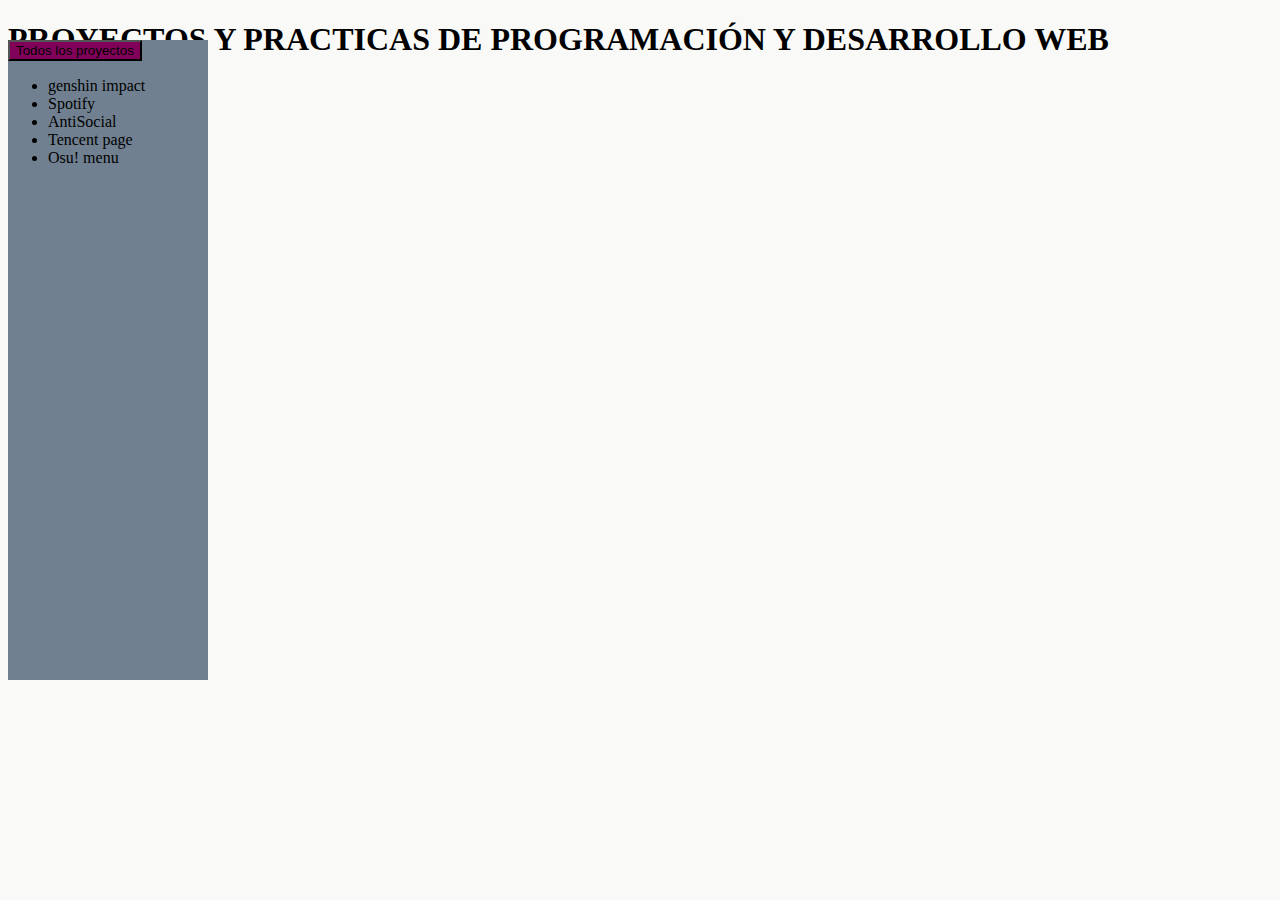
<file: index.html>
<!DOCTYPE html>
<html lang="en">
<head>
    <meta charset="UTF-8">
    <meta http-equiv="X-UA-Compatible" content="IE=edge">
    <meta name="viewport" content="width=device-width, initial-scale=1.0">
    <link href="https://cdn.jsdelivr.net/npm/bootstrap@5.0.0-beta3/dist/css/bootstrap.min.css" rel="stylesheet" integrity="sha384-eOJMYsd53ii+scO/bJGFsiCZc+5NDVN2yr8+0RDqr0Ql0h+rP48ckxlpbzKgwra6" crossorigin="anonymous">
    <link rel="stylesheet" href="main.css">
    <title>Document</title>
</head>
<body id="body">
  <header id="header">
    <div class="shadow p-3 mb-5 bg-body rounded"><h1>PROYECTOS Y PRACTICAS DE PROGRAMACIÓN Y DESARROLLO WEB</h1></div>
    <div class="circuloC a" id="whitemode"></div>
    <div class="circuloO a" id="blackmode" onclick="onMode();"></div>
  </header>
   <aside class="aside shadow p-3 mb-5 bg-body rounded" id="menuaside">
    <div class="dropdown" id="menu">
      <button class="btn btn-secondary dropdown-toggle" type="button" id="dropdownMenuButton1" data-bs-toggle="dropdown" aria-expanded="false">
        Todos los proyectos
      </button>
      <ul class="dropdown-menu" aria-labelledby="dropdownMenuButton1">
        <li><a class="dropdown-item" onclick="genshinOpen();">genshin impact</a></li>
        <li><a class="dropdown-item" onclick="spotifyOpen();">Spotify</a></li>
        <li><a class="dropdown-item" onclick="antiSocialOpen();">AntiSocial</a></li>
        <li><a class="dropdown-item" onclick="tencentOpen();">Tencent page</a></li>
        <li><a class="dropdown-item" onclick="osuOpen();">Osu! menu</a></li>
      </ul>
    </div>
  </aside>
  <section>
  <!--------------------------Gensing impact section----------------------------------------------------------------------------------->
    <div class="genshin" id="genshin">
      <button type="button" class="btn-close" aria-label="Close"onclick="genshinClose();"></button>
      <div id="carouselExampleIndicators" class="carousel slide" data-bs-ride="carousel">
        <div class="carousel-indicators">
          <button type="button" data-bs-target="#carouselExampleIndicators" data-bs-slide-to="0" class="active" aria-current="true" aria-label="Slide 1"></button>
          <button type="button" data-bs-target="#carouselExampleIndicators" data-bs-slide-to="1" aria-label="Slide 2"></button>
          <button type="button" data-bs-target="#carouselExampleIndicators" data-bs-slide-to="2" aria-label="Slide 3"></button>
        </div>
        <div class="carousel-inner">
          <div class="carousel-item active">
            <img src="img/genshin-img/genshin-img.png" class="d-block w-100" alt="...">
          </div>
          <div class="carousel-item">
            <img src="img/genshin-img/genshin-img2.png" class="d-block w-100" alt="...">
          </div>
        </div>
        <button class="carousel-control-prev" type="button" data-bs-target="#carouselExampleIndicators" data-bs-slide="prev">
          <span class="carousel-control-prev-icon" aria-hidden="true"></span>
          <span class="visually-hidden">Previous</span>
        </button>
        <button class="carousel-control-next" type="button" data-bs-target="#carouselExampleIndicators" data-bs-slide="next">
          <span class="carousel-control-next-icon" aria-hidden="true"></span>
          <span class="visually-hidden">Next</span>
        </button>
      </div>
      <div class="text shadow p-3 mb-5 bg-body rounded">
        <h2 class="h2">Replica de pagina de genshin impact</h2>
        <p>Esta pagina esta hecha con html y css una de mis primeras practicas la estructura no es muy buena pero esta muy bien 
           no es la gran cosa pero me siento orgulloso de esta pagina
           
        </p>
        <a class="btn btn-outline-dark" href="genshin/index.html" target="_blank">Entra a la pagina</a>
      </div>
    </div>
  <!------------------------------------------------------------------------------------------------------------------------------------------>
<!-------------------------------------Spotify Seccion------------------------------------------------------------------------------------------------>
<div class="Spotify" id="Spotify">
  <button type="button" class="btn-close" aria-label="Close"onclick="spotifyClose();"></button>
  <div id="carouselExampleIndicators" class="carousel slide" data-bs-ride="carousel">
    <div class="carousel-indicators">
      <button type="button" data-bs-target="#carouselExampleIndicators" data-bs-slide-to="0" class="active" aria-current="true" aria-label="Slide 1"></button>
      <button type="button" data-bs-target="#carouselExampleIndicators" data-bs-slide-to="1" aria-label="Slide 2"></button>
      <button type="button" data-bs-target="#carouselExampleIndicators" data-bs-slide-to="2" aria-label="Slide 3"></button>
    </div>
    <div class="carousel-inner">
      <div class="carousel-item active">
        <img src="img/spotify-img/spotify-img3.jpg" class="d-block w-100" alt="...">
      </div>
      <div class="carousel-item">
        <img src="img/spotify-img/spotify-img2.jpg" class="d-block w-100" alt="...">
      </div>
      <div class="carousel-item">
        <img src="img/spotify-img/spotify-img.jpg" class="d-block w-100" alt="...">
      </div>
    </div>
    <button class="carousel-control-prev" type="button" data-bs-target="#carouselExampleIndicators" data-bs-slide="prev">
      <span class="carousel-control-prev-icon" aria-hidden="true"></span>
      <span class="visually-hidden">Previous</span>
    </button>
    <button class="carousel-control-next" type="button" data-bs-target="#carouselExampleIndicators" data-bs-slide="next">
      <span class="carousel-control-next-icon" aria-hidden="true"></span>
      <span class="visually-hidden">Next</span>
    </button>
  </div>
  <div class="text shadow p-3 mb-5 bg-body rounded">
    <h2 class="h2">Replica de pagina de Spotify</h2>
    <p>Lo hice cuado estaba aburrido fue mi sengunda replica despues de la de genshin no se como lo hice pero 
       me quedo bien para en esa epoca no  tener muchos conocimientos
       
    </p>
    <a class="btn btn-outline-dark" href="Spotify/index.html" target="_blank">Entra a la pagina</a>
  </div>
</div>
<!------------------------------------------------------------------------------------------------------------------------------->
<!--------------------------------------------Antisocial-Part---------------------------------------->
<div class="antiSocial" id="antiSocial">
  <button type="button" class="btn-close" aria-label="Close"onclick="antiSocialClose();"></button>
  <div id="carouselExampleIndicators" class="carousel slide" data-bs-ride="carousel">
    <div class="carousel-indicators">
      <button type="button" data-bs-target="#carouselExampleIndicators" data-bs-slide-to="0" class="active" aria-current="true" aria-label="Slide 1"></button>
      <button type="button" data-bs-target="#carouselExampleIndicators" data-bs-slide-to="1" aria-label="Slide 2"></button>
      <button type="button" data-bs-target="#carouselExampleIndicators" data-bs-slide-to="2" aria-label="Slide 3"></button>
    </div>
    <div class="carousel-inner">
      <div class="carousel-item active">
        <img src="img/antiSocial-img/antiSocial.png" class="d-block w-100" alt="...">
      </div>
      <div class="carousel-item">
        <img src="img/antiSocial-img/antiSocial2.png" class="d-block w-100" alt="...">
      </div>
      <div class="carousel-item">
        <img src="img/antiSocial-img/antiSocial3.png" class="d-block w-100" alt="...">
      </div>
    </div>
    <button class="carousel-control-prev" type="button" data-bs-target="#carouselExampleIndicators" data-bs-slide="prev">
      <span class="carousel-control-prev-icon" aria-hidden="true"></span>
      <span class="visually-hidden">Previous</span>
    </button>
    <button class="carousel-control-next" type="button" data-bs-target="#carouselExampleIndicators" data-bs-slide="next">
      <span class="carousel-control-next-icon" aria-hidden="true"></span>
      <span class="visually-hidden">Next</span>
    </button>
  </div>
  <div class="text shadow p-3 mb-5 bg-body rounded">
    <h2 class="h2">AntiSocial</h2>
    <p>
       Este es mi primer proyecto original si podriamos decirlo
       asi me costo como dos dias hacer esta hueva
       pero me ayudo mucho a aprender de diseño aunque no se note xd
    </p>
    <a class="btn btn-outline-dark" href="https://gatos69.000webhostapp.com/" target="_blank">Entra a la pagina</a>
  </div>
</div>
<!-------------------------------------------------------------------------------------------------------------->
<!------------------------------------------Tencent Section--------------------------------------------------------------------------------------------------->
<div class="Tencent" id="Tencent">
  <button type="button" class="btn-close" aria-label="Close"onclick="tencentClose();"></button>
  <div id="carouselExampleIndicators" class="carousel slide" data-bs-ride="carousel">
    <div class="carousel-indicators">
      <button type="button" data-bs-target="#carouselExampleIndicators" data-bs-slide-to="0" class="active" aria-current="true" aria-label="Slide 1"></button>
      <button type="button" data-bs-target="#carouselExampleIndicators" data-bs-slide-to="1" aria-label="Slide 2"></button>
      <button type="button" data-bs-target="#carouselExampleIndicators" data-bs-slide-to="2" aria-label="Slide 3"></button>
    </div>
    <div class="carousel-inner">
      <div class="carousel-item active">
        <img src="img/tencent/tencent-img.png" class="d-block w-100" alt="...">
      </div>
      <div class="carousel-item">
        <img src="img/tencent/tencent-img2.png" class="d-block w-100" alt="...">
      </div>
      <div class="carousel-item">
        <img src="img/tencent/tencent-img3.png" class="d-block w-100" alt="...">
      </div>
    </div>
    <button class="carousel-control-prev" type="button" data-bs-target="#carouselExampleIndicators" data-bs-slide="prev">
      <span class="carousel-control-prev-icon" aria-hidden="true"></span>
      <span class="visually-hidden">Previous</span>
    </button>
    <button class="carousel-control-next" type="button" data-bs-target="#carouselExampleIndicators" data-bs-slide="next">
      <span class="carousel-control-next-icon" aria-hidden="true"></span>
      <span class="visually-hidden">Next</span>
    </button>
  </div>
  <div class="text shadow p-3 mb-5 bg-body rounded">
    <h2 class="h2">Replica de Tencent web</h2>
    <p>
       Es es igualente una replica de la pagina oficial de tencent 
       aquí aprendí a hacer menus "nav" aprendí a usar flexbox 
       no la e terminado y no creo que pueda pero allí esta por si quieren visitarla
    </p>
    <a class="btn btn-outline-dark" href="TencentGames/index.html" target="_blank">Entra a la pagina</a>
  </div>
</div>
<!-------------------------------------------------------------------------------------------------------------------->
<!--------------------------------------------Osu! section-->
<div class="Osu" id="Osu">
  <button type="button" class="btn-close" aria-label="Close"onclick="osuClose();"></button>
  <div id="carouselExampleIndicators" class="carousel slide" data-bs-ride="carousel">
    <div class="carousel-indicators">
      <button type="button" data-bs-target="#carouselExampleIndicators" data-bs-slide-to="0" class="active" aria-current="true" aria-label="Slide 1"></button>
      <button type="button" data-bs-target="#carouselExampleIndicators" data-bs-slide-to="1" aria-label="Slide 2"></button>
      <button type="button" data-bs-target="#carouselExampleIndicators" data-bs-slide-to="2" aria-label="Slide 3"></button>
    </div>
    <div class="carousel-inner">
      <div class="carousel-item active">
        <img src="img/osu-img/osu-img.png" class="d-block w-100" alt="...">
      </div>
      <div class="carousel-item">
        <img src="img/osu-img/osu-img2.png" class="d-block w-100" alt="...">
      </div>
      <div class="carousel-item">
        <img src="img/osu-img/osu-img3.png" class="d-block w-100" alt="...">
      </div>
    </div>
    <button class="carousel-control-prev" type="button" data-bs-target="#carouselExampleIndicators" data-bs-slide="prev">
      <span class="carousel-control-prev-icon" aria-hidden="true"></span>
      <span class="visually-hidden">Previous</span>
    </button>
    <button class="carousel-control-next" type="button" data-bs-target="#carouselExampleIndicators" data-bs-slide="next">
      <span class="carousel-control-next-icon" aria-hidden="true"></span>
      <span class="visually-hidden">Next</span>
    </button>
  </div>
  <div class="text shadow p-3 mb-5 bg-body rounded" id="body1">
    <h2 class="h2">Osu! menu</h2>
    <p>
       Aquí fue la primera ves que empece a utilizar js para los diseños
       tenia modo oscuro pero ya no F, aqui aprendpi a usar los estilos en js y hacer un poca interactiva la pagina 
    </p>
    <a class="btn btn-outline-dark" href="osu! paginaJuego/index.html" target="_blank">Entra a la pagina</a>
  </div>
</div>
   </section>
  <script src="https://cdn.jsdelivr.net/npm/bootstrap@5.0.0-beta3/dist/js/bootstrap.bundle.min.js" integrity="sha384-JEW9xMcG8R+pH31jmWH6WWP0WintQrMb4s7ZOdauHnUtxwoG2vI5DkLtS3qm9Ekf" crossorigin="anonymous"></script>
  <script src="Program.js"></script>
</body>
</html>
</file>
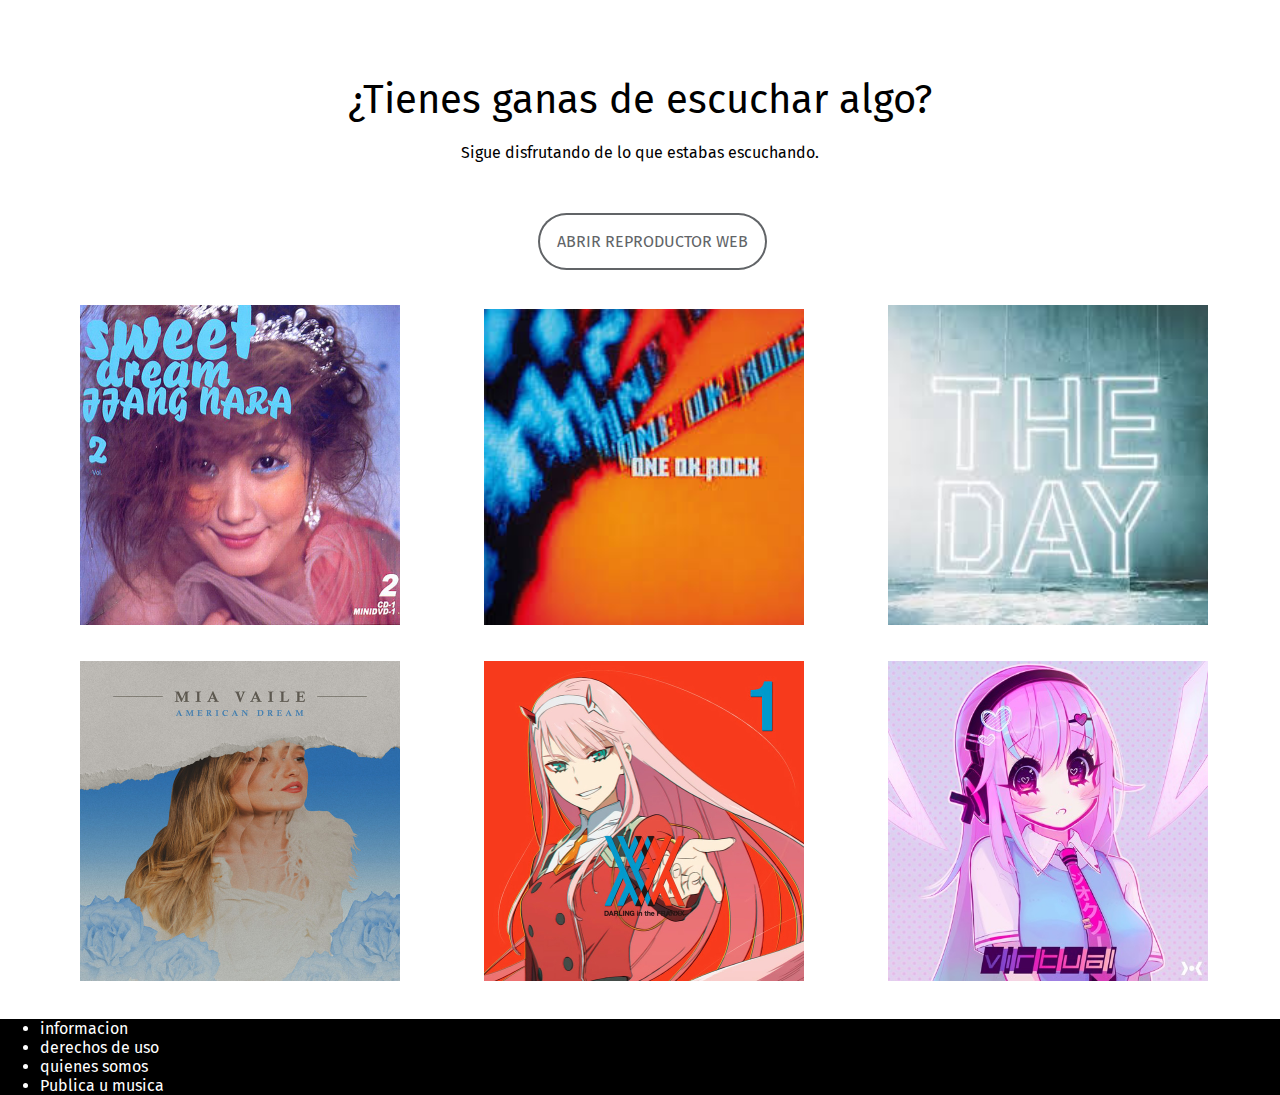
<file: Spotify/index.html>
<!DOCTYPE html>
<html lang="es">
<head>
    <meta charset="UTF-8">
    <meta name="viewport" content="width=device-width, initial-scale=1.0">
    <link rel="stylesheet" href="css/main.css">
    <title>Document</title>
</head>
<body>
    <header>
    </header>
    <section>
        <br>
        <br>
        <br>
        <br>
        <div id="seccion3-letras">
            <p id="seccion3-letras1">¿Tienes ganas de escuchar algo?</p>

        <br>

            <p id="seccion3-letras2">Sigue disfrutando de lo que estabas escuchando.</p>
        </div>
        <br>
        <br>
        <a id="text-botomRW"href="#">ABRIR REPRODUCTOR WEB</a>
    </section>
    <section id="music">
        <br>
        <br>
        <a id="text-botomJang"href="jang-nara.html"><img src="img/jang.jpg" style="width: 25%;"></a>
        <a id="text-botomJang"href="one-ok-rock.html"><img src="img/one.jpg" style="width: 25%;"></a>
        <a id="text-botomJang"href="daymha.html"><img src="img/day.jpg" style="width: 25%;"></a>
        <a id="text-botomJang1"href="dream.html"><img src="img/dream.jpg" style="width: 25%;"></a>
        <a id="text-botomJang1"href="cerotwo.html"><img src="img/cero.jpg" style="width: 25%;"></a>
        <a id="text-botomJang1"href="nana.html"><img src="img/nano.jpg" style="width: 25%; " ></a>
    </section>
    <footer>
        <ul>
            <li><p>informacion</p></li>
            <li><p>derechos de uso</p></li>
            <li><p>quienes somos</p></li>
            <li><p>Publica u musica</p></li>
        </ul>
    </footer>
</body>
</html>
</file>
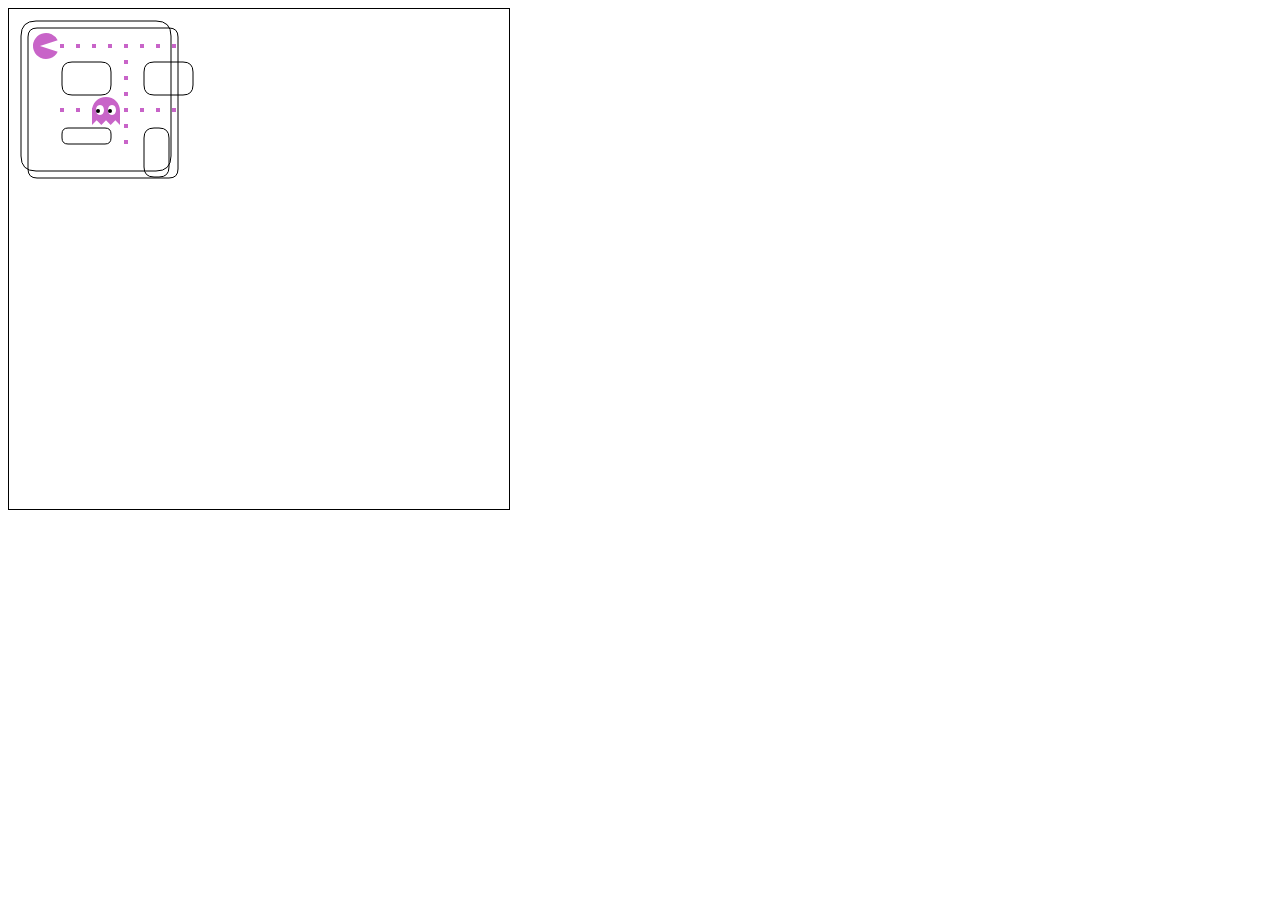
<file: practicacss.html>
<!DOCTYPE html>
<html lang="en">
<head>
    <meta charset="UTF-8">
    <meta http-equiv="X-UA-Compatible" content="IE=edge">
    <meta name="viewport" content="width=device-width, initial-scale=1.0">
    <title>Document</title>
</head>    
<body>
    <canvas class="tutorial"> 
    </canvas>
    <script src="historiaCofla.js"></script>
</body>
</html>
</file>
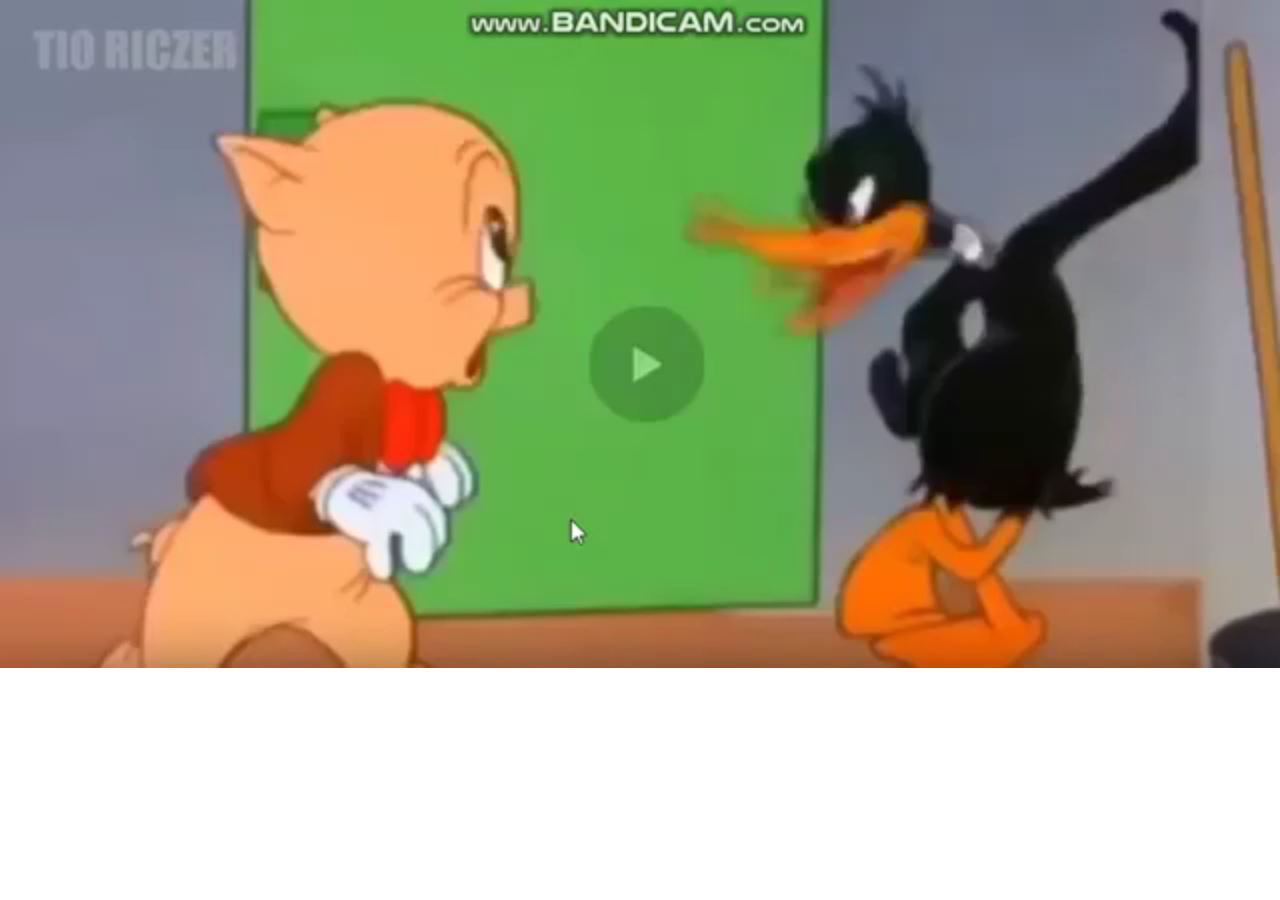
<file: OmaewamuShindeiru/suhijoesta.html>
<!DOCTYPE html>
<html lang="es">
<head>
    <meta charset="UTF-8">
    <meta name="viewport" content="width=device-width, initial-scale=1.0">
    <link rel="stylesheet" href="css/main.css">
    <title>Document</title>
</head>
<body>
    <video src="video/asi-te-queria-agarrar-puerco-meme-plantilla.mp4" autoplay="autoplay" loop>
    </video>
</body>
</html>
</file>
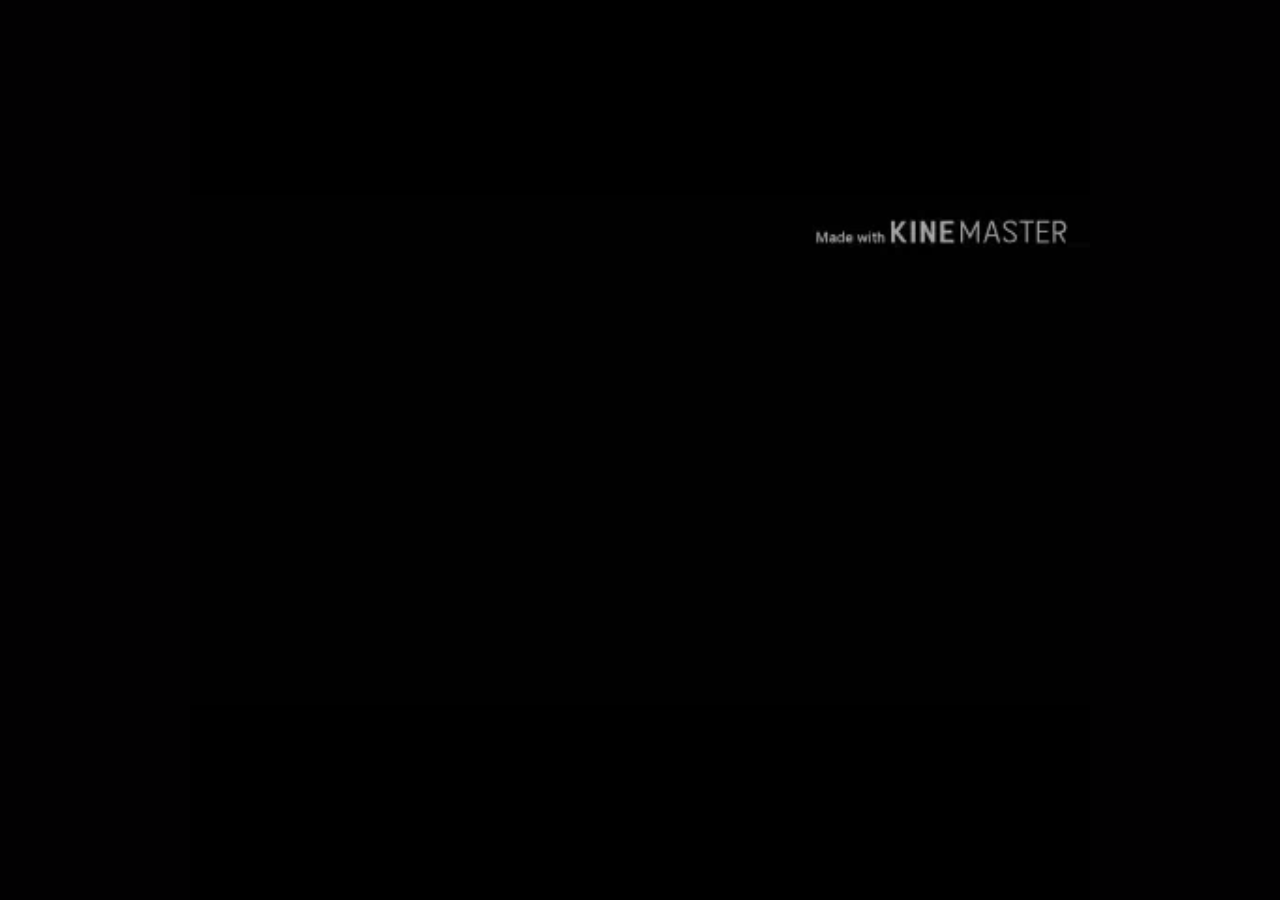
<file: OmaewamuShindeiru/victimas.html>
<!DOCTYPE html>
<html lang="es">
<head>
    <meta charset="UTF-8">
    <meta name="viewport" content="width=device-width, initial-scale=1.0">
    <link rel="stylesheet" href="css/main.css">
    <title>Document</title>
    <style>
        *{
            background-color:#020102;
        }
    </style>
</head>
<body>
    <video src="video/memevictima ‐ Made with Clipchamp.mp4" autoplay="autoplay" style="position: absolute;" loop></video>
</body>
</html>
</file>
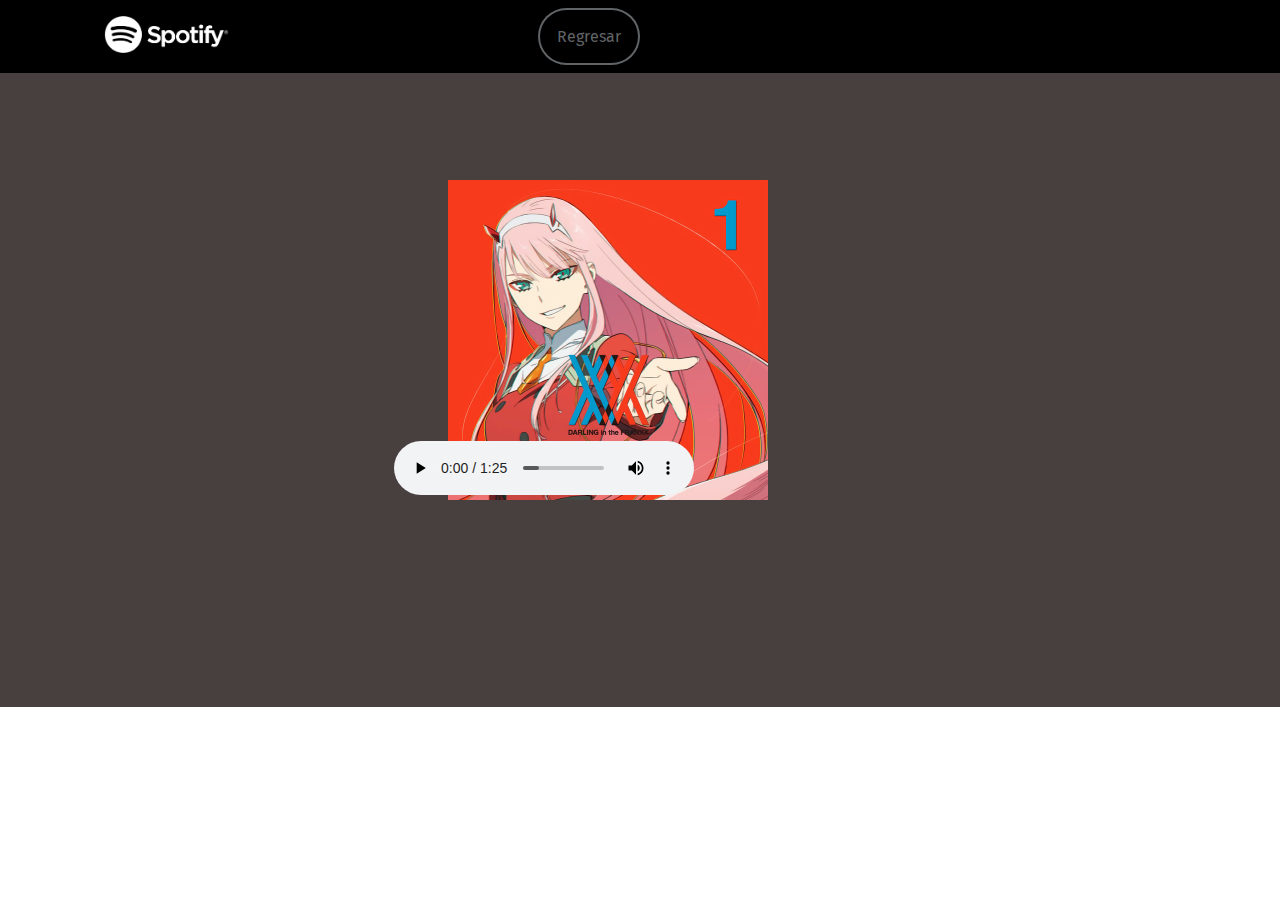
<file: Spotify/cerotwo.html>
<!DOCTYPE html>
<html lang="es">
<head>
    <meta charset="UTF-8">
    <meta name="viewport" content="width=device-width, initial-scale=1.0">
    <link rel="stylesheet" href="css/reproductor.css">
    <title>Document</title>
</head>
<body>
    <header>
        <div id="logo"><a href="#"><img id="img-logo"src="img/logo.png" style="width: 10%;"></a></div>
    </header>
    <nav>
        <a id="botoninicio"href="index.html">Regresar</a>
    </nav>
    <section id="seccionprueba">
        <img id="Text-Premium"src="img/cero.jpg"style="width:25%;">
        <audio id="text-botomPG" src="audio/ditfranks.mp3" controls></audio>
        
    </section>
</body>
</html>
</file>
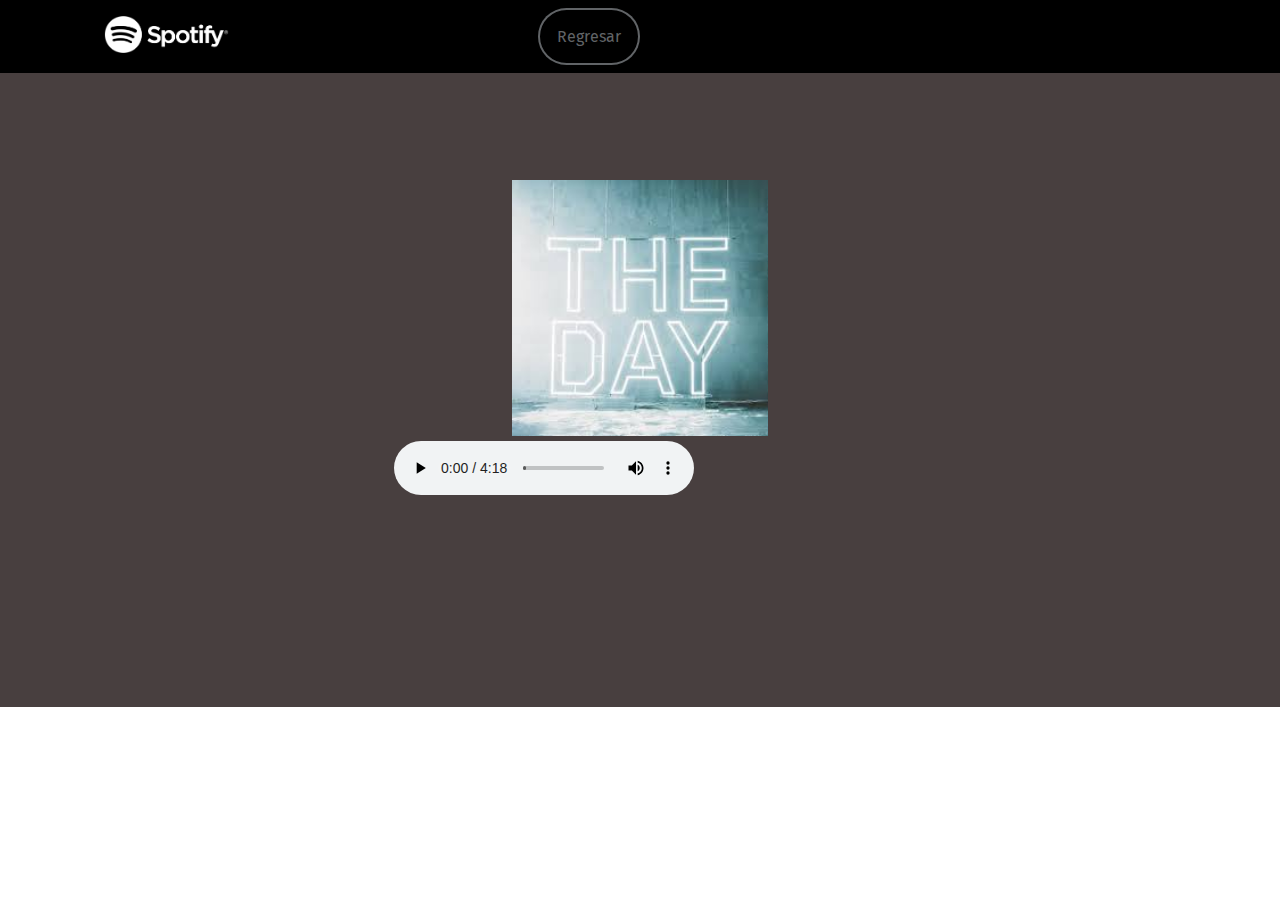
<file: Spotify/daymha.html>
<!DOCTYPE html>
<html lang="es">
<head>
    <meta charset="UTF-8">
    <meta name="viewport" content="width=device-width, initial-scale=1.0">
    <link rel="stylesheet" href="css/reproductor.css">
    <title>Document</title>
</head>
<body>
    <header>
        <div id="logo"><a href="#"><img id="img-logo"src="img/logo.png" style="width: 10%;"></a></div>
    </header>
    <nav>
        <a id="botoninicio"href="index.html">Regresar</a>
    </nav>
    <section id="seccionprueba">
        <img id="Text-Premium"src="img/day.jpg"style="width:20%;">
        <audio id="text-botomPG" src="audio/theday.mp3" controls></audio>
        
    </section>
</body>
</html>
</file>
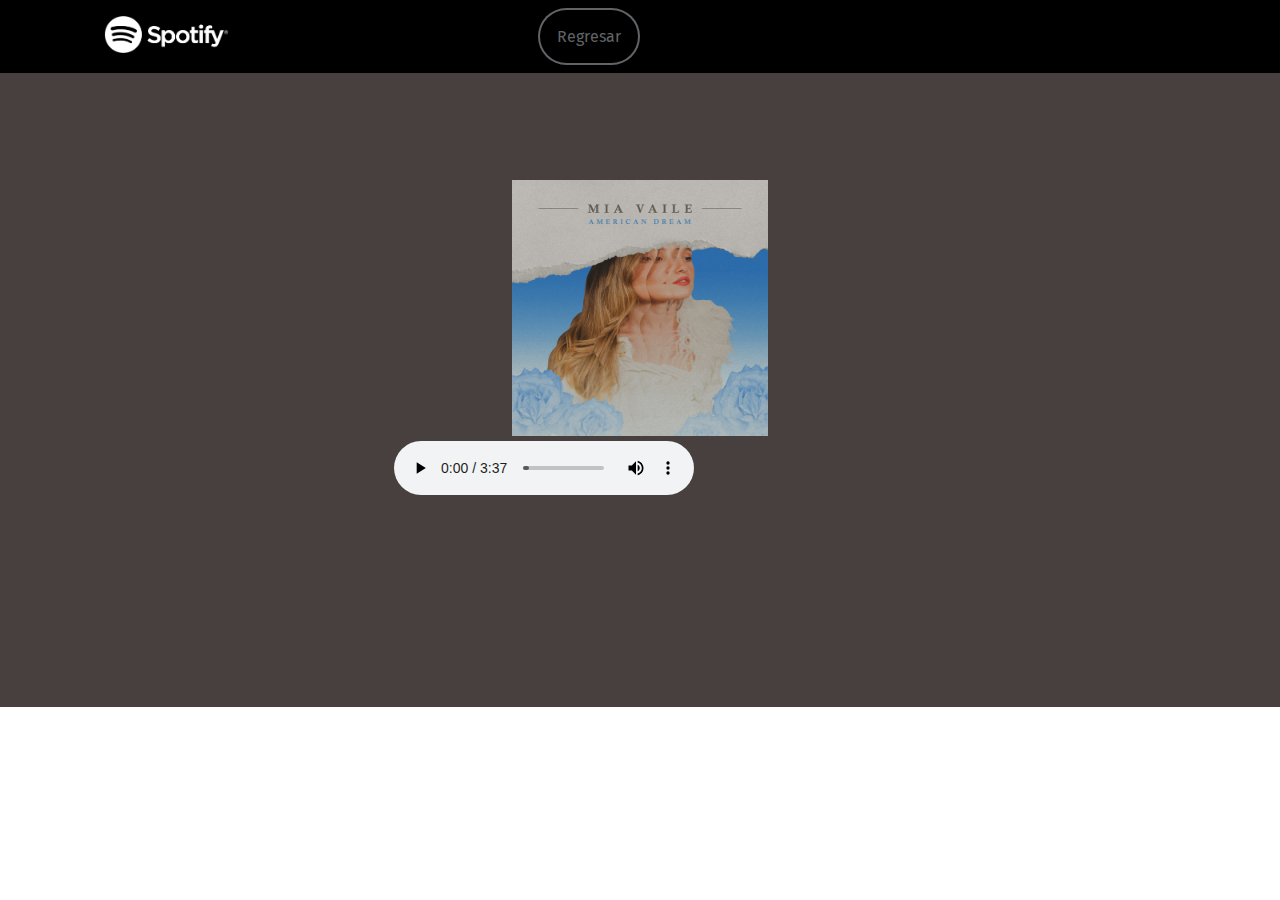
<file: Spotify/dream.html>
<!DOCTYPE html>
<html lang="es">
<head>
    <meta charset="UTF-8">
    <meta name="viewport" content="width=device-width, initial-scale=1.0">
    <link rel="stylesheet" href="css/reproductor.css">
    <title>Document</title>
</head>
<body>
    <header>
        <div id="logo"><a href="#"><img id="img-logo"src="img/logo.png" style="width: 10%;"></a></div>
    </header>
    <nav>
        <a id="botoninicio"href="index.html">Regresar</a>
    </nav>
    <section id="seccionprueba">
        <img id="Text-Premium"src="img/dream.jpg"style="width:20%;">
        <audio id="text-botomPG" src="audio/americandream.mp3" controls></audio>
        
    </section>
</body>
</html>
</file>
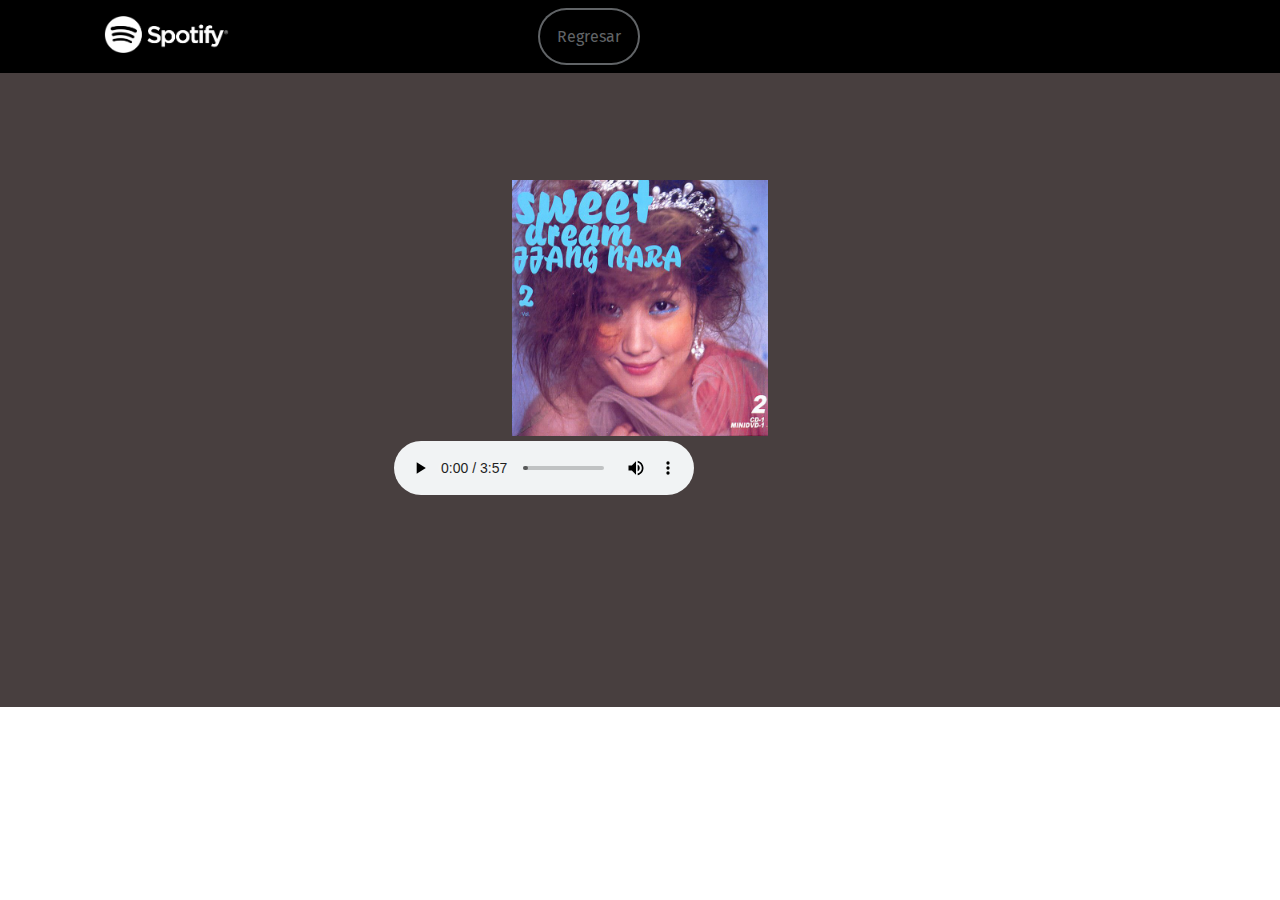
<file: Spotify/jang-nara.html>
<!DOCTYPE html>
<html lang="es">
<head>
    <meta charset="UTF-8">
    <meta name="viewport" content="width=device-width, initial-scale=1.0">
    <link rel="stylesheet" href="css/reproductor.css">
    <title>Document</title>
</head>
<body>
    <header>
        <div id="logo"><a href="#"><img id="img-logo"src="img/logo.png" style="width: 10%;"></a></div>
    </header>
    <nav>
        <a id="botoninicio"href="index.html">Regresar</a>
    </nav>
    <section id="seccionprueba">
        <img id="Text-Premium"src="img/jang.jpg"style="width:20%;">
        <audio id="text-botomPG" src="audio/sweetdream.mp3" controls></audio>
        
    </section> 
</body>
</html>
</file>
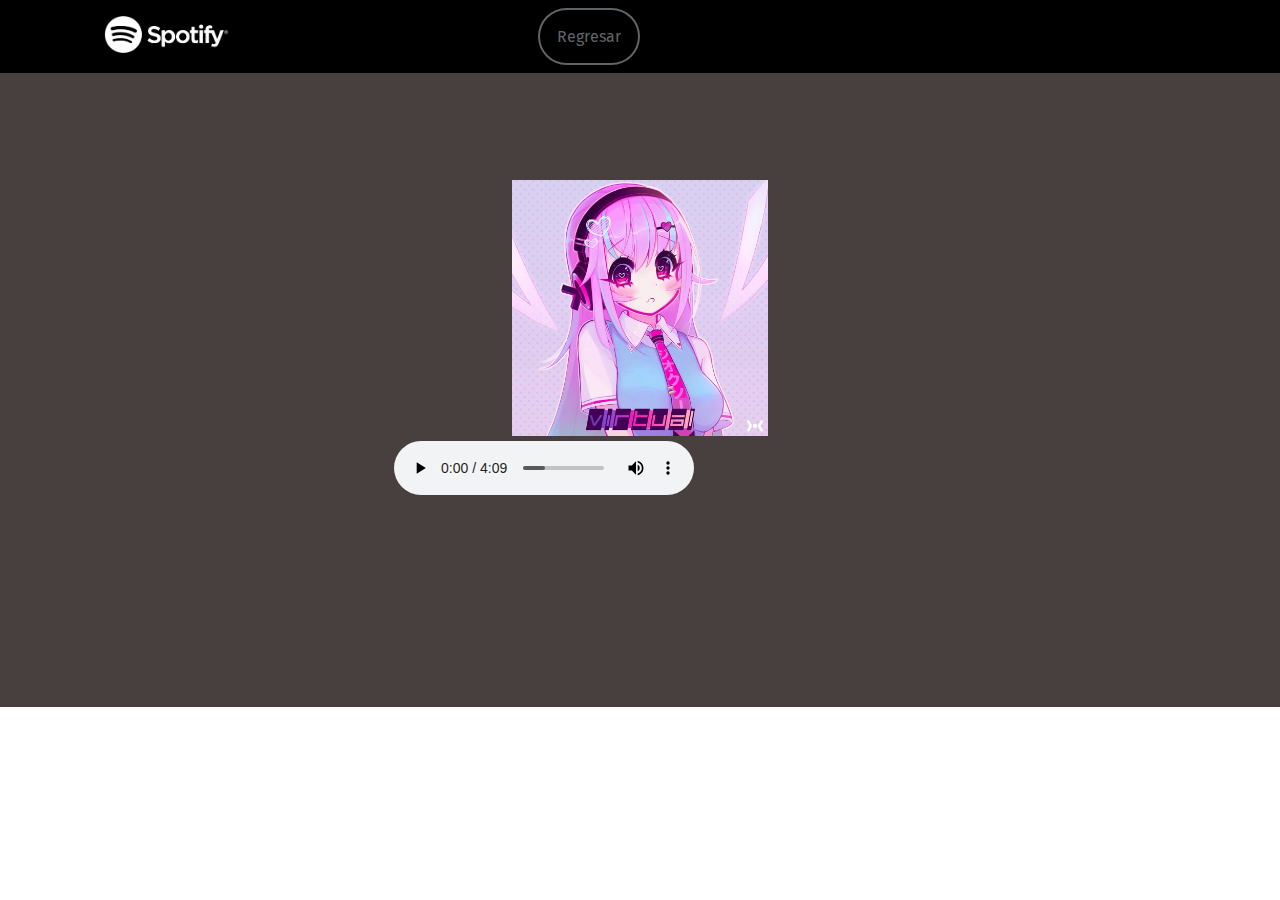
<file: Spotify/nana.html>
<!DOCTYPE html>
<html lang="es">
<head>
    <meta charset="UTF-8">
    <meta name="viewport" content="width=device-width, initial-scale=1.0">
    <link rel="stylesheet" href="css/reproductor.css">
    <title>Document</title>
</head>
<body>
    <header>
        <div id="logo"><a href="#"><img id="img-logo"src="img/logo.png" style="width: 10%;"></a></div>
    </header>
    <nav>
        <a id="botoninicio"href="index.html">Regresar</a>
    </nav>
    <section id="seccionprueba">
        <img id="Text-Premium"src="img/nano.jpg"style="width:20%;">
        <audio id="text-botomPG" src="audio/nana.mp3" controls></audio>
        
    </section>
</body>
</html>
</file>
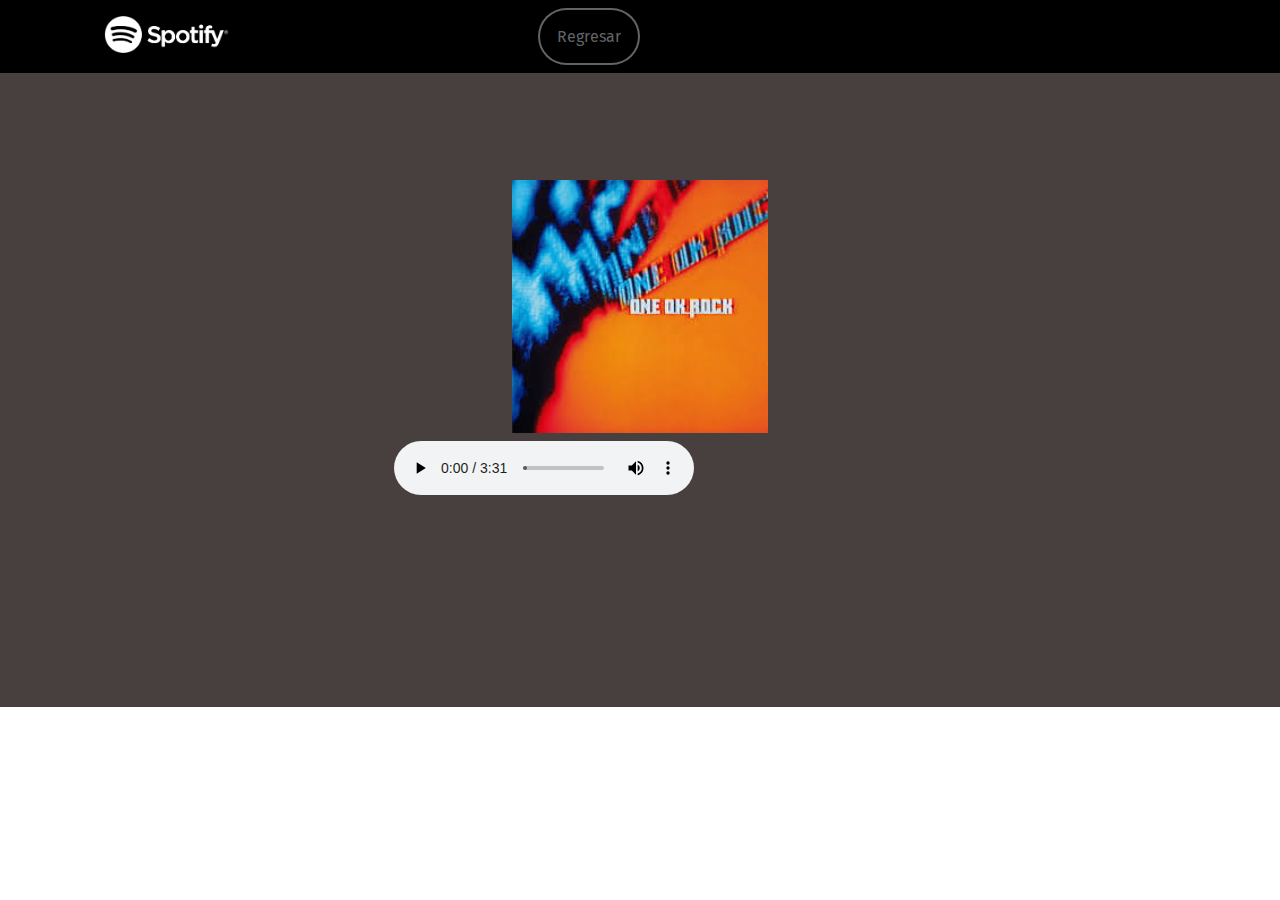
<file: Spotify/one-ok-rock.html>
<!DOCTYPE html>
<html lang="es">
<head>
    <meta charset="UTF-8">
    <meta name="viewport" content="width=device-width, initial-scale=1.0">
    <link rel="stylesheet" href="css/reproductor.css">
    <title>Document</title>
</head>
<body>
    <header>
        <div id="logo"><a href="#"><img id="img-logo"src="img/logo.png" style="width: 10%;"></a></div>
    </header>
    <nav>
        <a id="botoninicio"href="index.html">Regresar</a>
    </nav>
    <section id="seccionprueba">
        <img id="Text-Premium"src="img/one.jpg"style="width:20%;">
        <audio id="text-botomPG" src="audio/remake.mp3" controls></audio>
        
    </section>
</body>
</html>
</file>
<file: main.css>
aside{
    position: relative;
    top: -40px;
    width: 200px;
    height: 50vw;
    background-color: slategray;
}

body{
    overflow: hidden;
    background-color: #f9faf7;
}
.dropdown{
    left: -7px;
    
}
.dropdown button{
    background-color: rgb(128, 0, 90);
}
.dropdown button:hover{
    background-color: rgb(107, 15, 80);
}
.dropdown a:hover{
    background-color: rgba(107, 15, 79);
    color: white;
}
.carousel{
    left: 240px;
    top: 100px;
    position: absolute;
    width: 800px;
   
}
.text{
    position: absolute;
    top: 100px;
    left: 1050px;
    width: 290px;
    height: 450px;
}
.genshin{
  
    transition: 1s;
    display: none;
}
.btn-close{
    position: absolute;
    top: 120px;
    left: 1300px;
    z-index: 99;
}
.h2{
    margin: 10px;
}
.Spotify{
    display: none;
}
.antiSocial{
    display: none;
}
.Tencent{
    display: none;  
}
.Osu{
    display: none;
}
.dropdown{
    display: inline-block;
}
.circuloC{
    width: 10px;
    height: 10px;
    background-color: black;
    z-index: 99999;
}
.a{
    top: 25px;
    left: 1300px;
    position: absolute;
    width: 30px;
    height: 30px;
    border-radius: 50%;
    z-index: 99999;
}
.circuloO{
    background-color: black;
}
.circuloC{
    background-color: white;
}
</file>
<file: Spotify/css/main.css>
@import url('https://fonts.googleapis.com/css2?family=Fira+Sans:wght@600&display=swap');
*{
    font-family: 'Fira Sans', sans-serif;
    margin: 0em;
}
body{
    color:blue;
}
footer:hover{
    color:rgb(16, 156, 40);
}
@media (min-width:720px){
#logo{
    background-color:black;
    
    padding: 1em;
    left: 0%;
}
#img-logo{
    padding-left: 5.5em;
}
}
@import url('https://fonts.googleapis.com/css2?family=Fira+Sans+Condensed:wght@200&display=swap');
#seccion3-letras
{
   

}
#seccion3-letras1
{
    color:#000000;
    font-size: 250%;
    text-align: center;

}
#seccion3-letras2
{
    color:#000000;
    font-size: 100%;
    text-align: center;

}
#text-botomRW
{
    text-decoration: none;
    background-color: #00000000;
    color:#616467;
    border-radius: 10em;
    padding-left: 7em;
    padding-right: 7em;
    padding: 1.2em;
    text-align: center;
    position:relative;
    top:2em;
    bottom:auto;
    right: auto;
    left: 42%;
    -webkit-box-shadow: 0 0 0 2px #616467 inset;
    box-shadow: 0 0 0 2px #616467 inset;
   

}
#text-botomRW:hover{
    background-color: #616467;
    color:white;
}
#music{
    height:50em ;
}
#text-botomJang
{
    position:relative;
    top:3em;
    padding-left: 5em;
   

}
#text-botomJang:hover
{
    opacity: 0.3;
    -webkit-transition: opacity 500ms;
    -moz-transition: opacity 500ms;
    -o-transition: opacity 500ms;
    -ms-transition: opacity 500ms;
    transition: opacity 500ms;
   

}
#text-botomJang1
{
    position:relative;
    top:5em;
    padding-left: 5em;
   

}
#text-botomJang1:hover{
 
    opacity: 0.3;
    -webkit-transition: opacity 500ms;
    -moz-transition: opacity 500ms;
    -o-transition: opacity 500ms;
    -ms-transition: opacity 500ms;
    transition: opacity 500ms;
}
footer{
    background-color: black;
    color:white;
    text-decoration: none;
}
@media (max-width:321px){
    #music{
        height:20em ;
    }
    #text-botomRW
{
    text-decoration: none;
    background-color: #00000000;
    color:#616467;
    border-radius: 10em;
    padding-left: 7em;
    padding-right: 7em;
    padding: 0.2em;
    text-align: center;
    position:relative;
    top:em;
    bottom:auto;
    right: auto;
    left: 20%;
    -webkit-box-shadow: 0 0 0 2px #616467 inset;
    box-shadow: 0 0 0 2px #616467 inset;
    

}
#logo{
    background-color:black;
    
    padding: 1em;
    left: 0%;
}
#img-logo{
    padding-left: 4.5em;
}
#text-botomJang
{
    position:relative;
    top:3em;
    padding-left: 1em;
   

}
#text-botomJang1
{
    position:relative;
    top:3em;
    padding-left: 1em;
   

}
#seccion3-letras1
{
    color:#000000;
    font-size: 200%;
    text-align: center;

}
#seccion3-letras2
{
    color:#000000;
    font-size: 100%;
    text-align: center;

}
}
@media (min-width:322px) and (max-width:480px){
    #music{
        height:20em ;
    }
     body{
         
     }
     #text-botomRW
     {
         text-decoration: none;
         background-color: #00000000;
         color:#616467;
         border-radius: 10em;
         padding-left: 7em;
         padding-right: 7em;
         padding: 0.2em;
         text-align: center;
         position:relative;
         top:em;
         bottom:auto;
         right: auto;
         left: 20%;
         -webkit-box-shadow: 0 0 0 2px #616467 inset;
         box-shadow: 0 0 0 2px #616467 inset;
         
     
     }
     #text-botomJang
     {
         position:relative;
         top:3em;
         padding-left: 1em;
        
     
     }
     #text-botomJang1
     {
         position:relative;
         top:3em;
         padding-left: 1em;
        
     
     }
     #seccion3-letras1
     {
         color:#000000;
         font-size: 200%;
         text-align: center;
     
     }
     #seccion3-letras2
     {
         color:#000000;
         font-size: 100%;
         text-align: center;
     
     }
}
</file>
<file: OmaewamuShindeiru/css/main.css>
@import url('https://fonts.googleapis.com/css2?family=Ropa+Sans&display=swap');
*
{
    font-family: 'Ropa Sans', sans-serif;
    padding:0vw;
    margin: 0;
}
body{

}
.header{
    background-color:#423c419a;
    color: white;
    text-shadow: 2px 2px 7px black;
    padding: 1vw;
    width: 98%;
    border-radius: 5vw;
    position: absolute;

    z-index: 10;
}
.header__logo{
    display: inline-block;
    text-align: center;
}
.barra{
    position: relative;
    left: 10vw;
    display: inline-block;
}
.barra__input{
    width: 40vw;
    height: 3vw;
    margin: 0;
    font-size: 1.5vw;
    border-radius: 5px;
    border: 0vw;
    padding: 0%;
    margin: 0%;
}
.barra__input--
{
    font-size: 1.5vw;
    width: 6vw;
    height: 3vw;
    border-radius:10px;
    border: 0vw;
    padding: 0%;
    margin: 0%;
    
}

.barra__input--:hover{
    background-color: rgb(102, 98, 98);
}
video{
    width: 100%;
    height: 100%;

}
.gato{
    position: absolute;
    top: 38vw;
    left: 12.7vw;
    width: 4vw;
    height: 11vw;
    background-color: rgba(0, 128, 128, 0);
    
}
.gato p:hover{
    text-align: center;
    top: 40vw;
    z-index: 80;
    color:rgb(255, 255, 255);
    width: 7vw;
    height: 8vw;
    background-color: blueviolet;
    border-radius: 50px;
}
.contenedor{
    height: 20vw;
    background-color:#423c419a;
    position: absolute;
    top: 7vw;
    left: 75vw;
    border-radius: 10px;
}
.form input{
    display: block;
    padding: 0.5vw;
    width: 20vw;
    height: 2.2vw;
    margin: 0;
    font-size: 1.5vw;
    border-radius: 5px;
    border: 0vw;
    padding: 0vw;
    margin: 1vw;

}
form p{
    color: white;
    position: relative;
    padding: 0;
    margin: 0;
    left:1vw;
}
.p_text{
    position: relative;
    text-align: center;
    font-size: 2.5vw;
}
.frase-desmotivacion{
    text-shadow: 6px 6px 10px black;
    width: 70vw;
    border-radius: 1vw;
    position: absolute;
    top: 7vw;
    left: 2vw;
    font-size: 4vw;
    color: white;
    z-index: 500;
}
.cabello{
    position: absolute;
    top: 15vw;
    left: 62vw;
    width: 10vw;
    height: 10vw;
    background-color: rgba(0, 128, 128, 0);
    z-index: 700;
}
.suhijo{
    position: absolute;
    top: 40vw;
    left: 55vw;
    width: 10vw;
    height: 10vw;
    background-color: rgba(0, 0, 0, 0);
    z-index: 700;
}
.contenedor-meme{
    position: absolute;
    top: 30vw;
    left: 63vw;
    width: 7vw;
    height: 5vw;
    background-color: rgba(0, 0, 255, 0);
    z-index: 700;
}
</file>
<file: Spotify/css/reproductor.css>
@import url('https://fonts.googleapis.com/css2?family=Fira+Sans:wght@600&display=swap');
*{
    font-family: 'Fira Sans', sans-serif;
    margin: 0em;
}
body{
    color:blue;
}
#logo{
    background-color:black;
    
    padding: 1em;
    left: 0%;
}
#img-logo{
    padding-left: 5.5em;
}
#seccionprueba{
    background-color:#483f3f;
    padding: 18em;
}
#Text-Premium{
    margin: 0%;
    padding:0%;
    border:0%;
    position: absolute;
    top:20%;
    right: 40%;

}
#text-botomPG{

    text-align: center;
    position:relative;
    top:5em;
    bottom:auto;
    right: auto;
    left: 15%;
    

}
#botoninicio{    text-decoration: none;
    background-color: #00000000;
    color:#616467;
    border-radius: 10em;
    padding: 1.2em;
    text-align: center;
    position:absolute;
    top:0.5em;
    bottom:auto;
    right: auto;
    left: 42%;
    -webkit-box-shadow: 0 0 0 2px #616467 inset;
    box-shadow: 0 0 0 2px #616467 inset;
}
#botoninicio:hover{
    background-color: #616467;
    color:white;
}
@media (max-width:321px){
    #botoninicio{    text-decoration: none;
        background-color: #00000000;
        color:#616467;
        border-radius: 10em;
        padding: 1.2em;
        text-align: center;
        position:absolute;
        top:4em;
        bottom:auto;
        right: auto;
        left: 35%;
        -webkit-box-shadow: 0 0 0 2px #616467 inset;
        box-shadow: 0 0 0 2px #616467 inset;
    }
    #Text-Premium{
        margin: 0%;
        padding:0%;
        border:0%;
        position: absolute;
        top:23%;
        right: 37%;
    
    }
    #text-botomPG{

        text-align: center;
        position:absolute;
        top:15em;
        bottom:auto;
        right: auto;
        left: 2%;
        
    
    }

}
@media (min-width:322px) and (max-width:480px){
    #botoninicio{    text-decoration: none;
        background-color: #00000000;
        color:#616467;
        border-radius: 10em;
        padding: 1.2em;
        text-align: center;
        position:absolute;
        top:4em;
        bottom:auto;
        right: auto;
        left: 35%;
        -webkit-box-shadow: 0 0 0 2px #616467 inset;
        box-shadow: 0 0 0 2px #616467 inset;
    }
    #Text-Premium{
        margin: 0%;
        padding:0%;
        border:0%;
        position: absolute;
        top:25%;
        right: 40%;
    
    }
    #text-botomPG{

        text-align: center;
        position:absolute;
        top:15em;
        bottom:auto;
        right: auto;
        left: 10%;
        
    
    }

}
</file>
